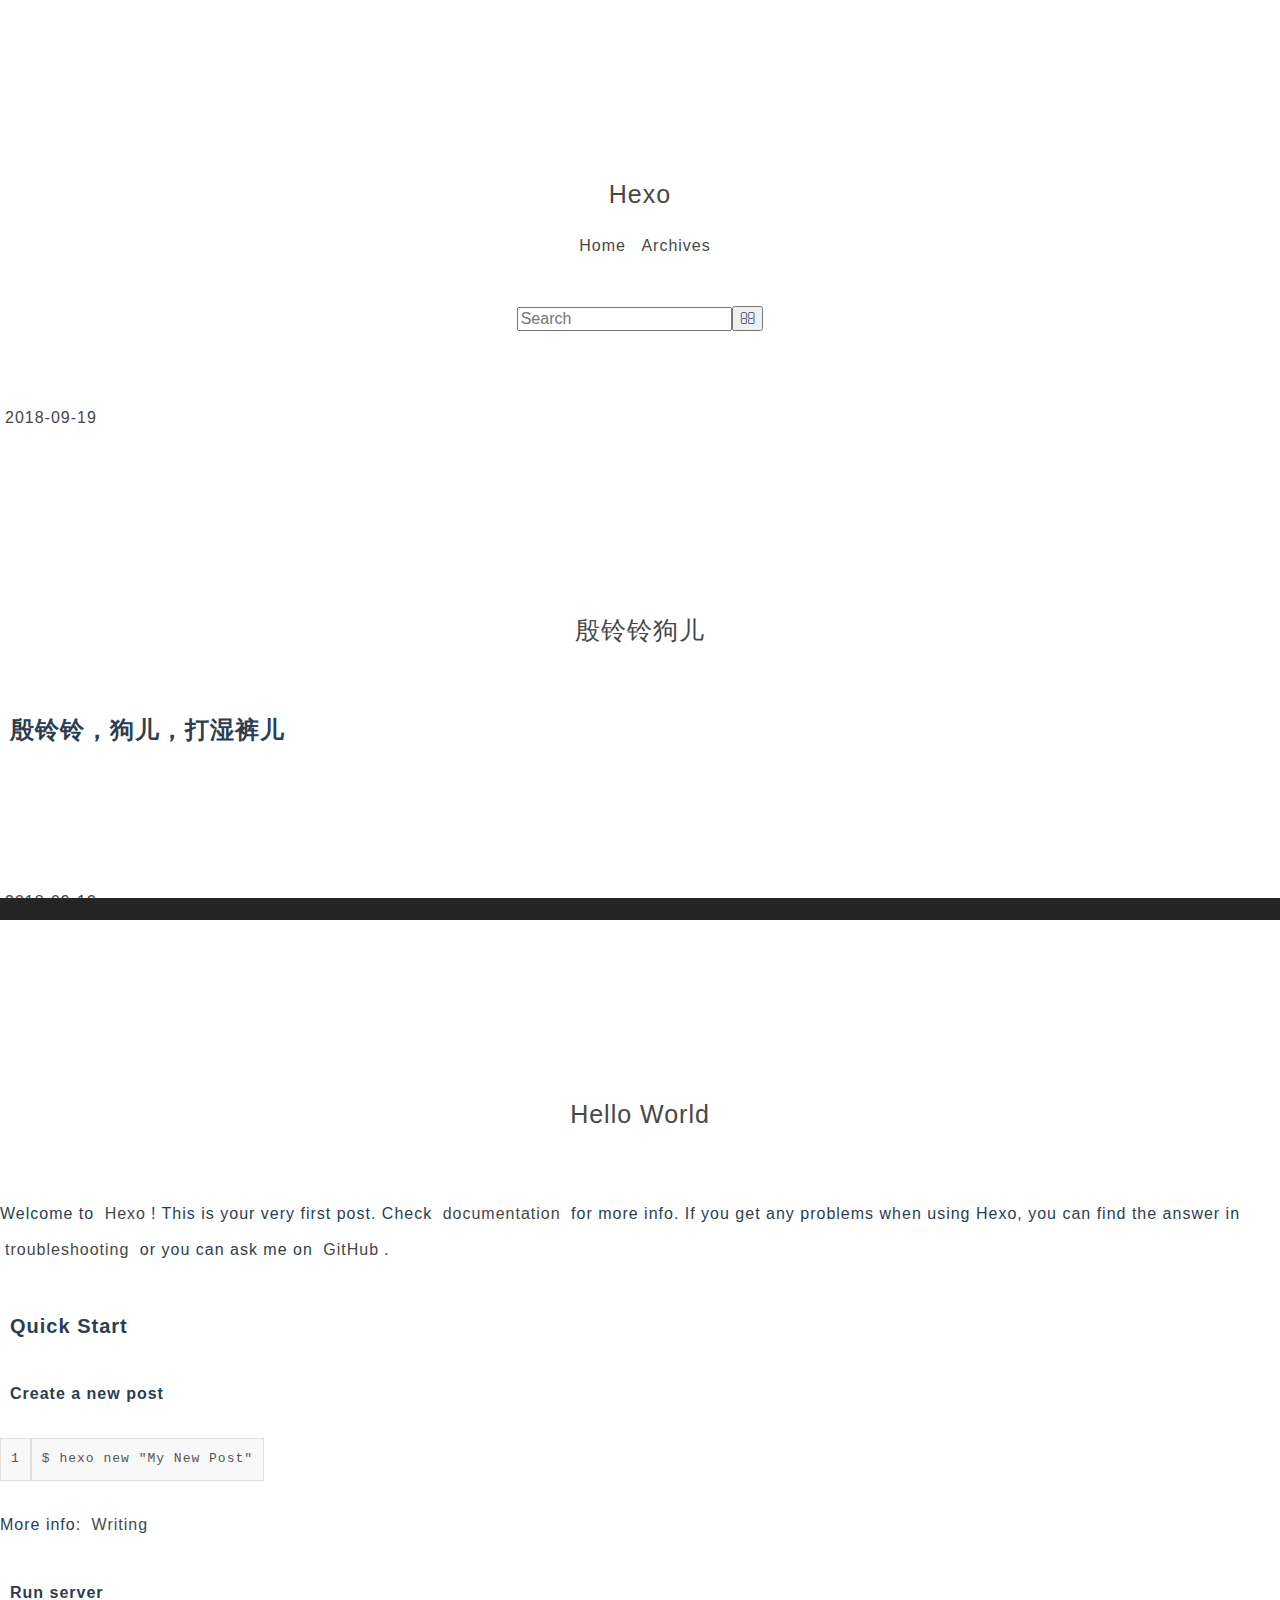
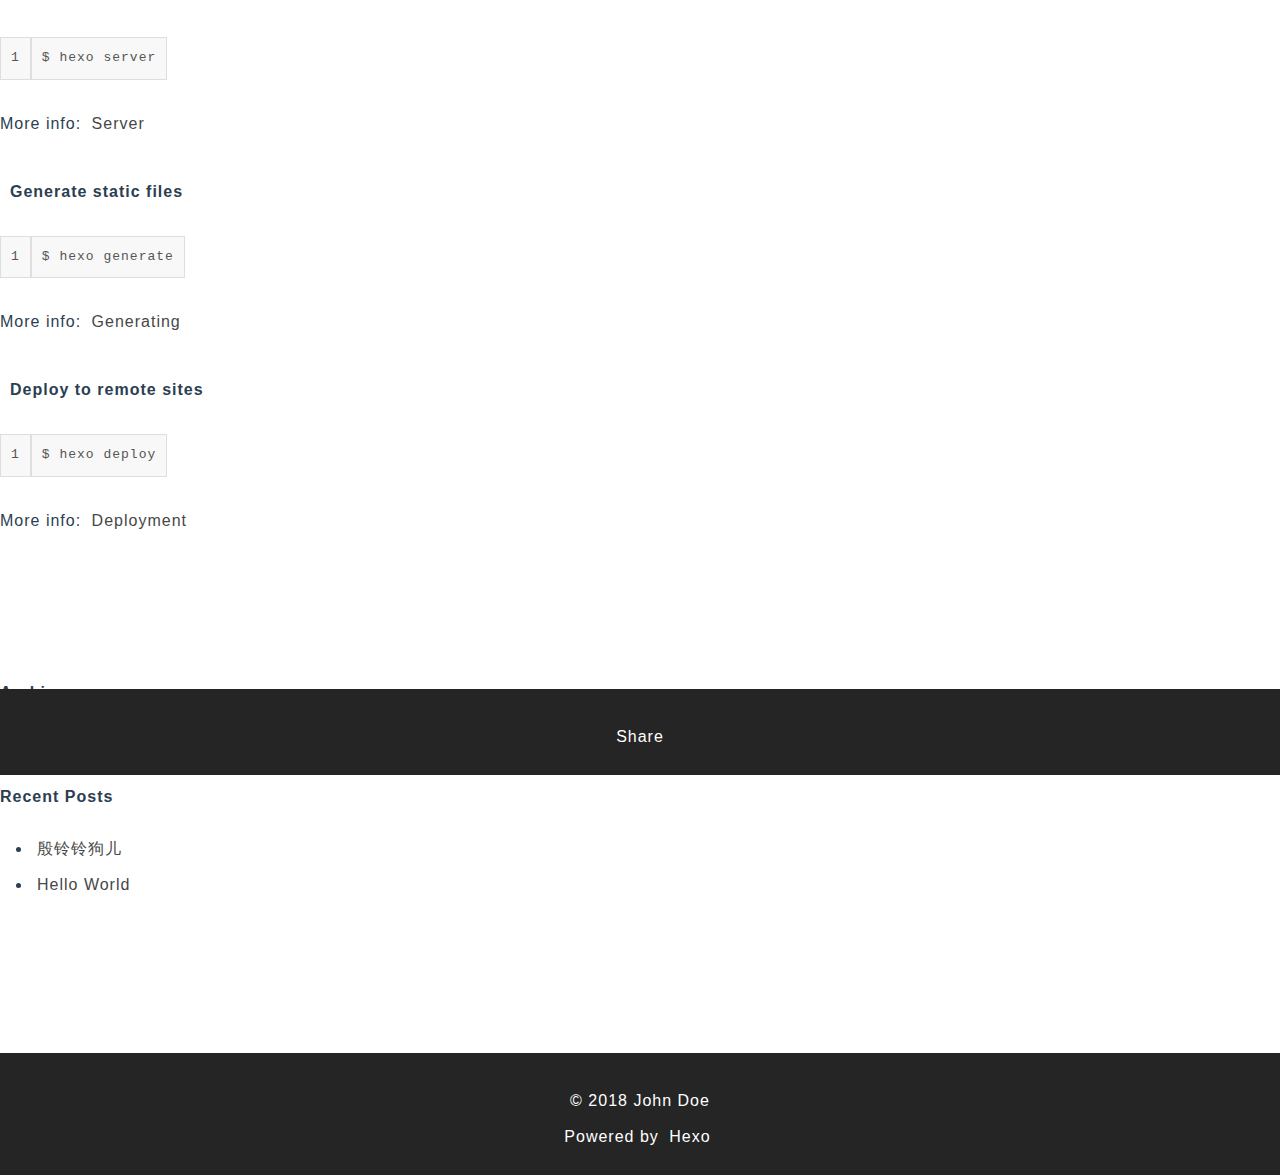
<file: index.html>
<!DOCTYPE html>
<html>
<head>
  <meta charset="utf-8">
  

  
  <title>Hexo</title>
  <meta name="viewport" content="width=device-width, initial-scale=1, maximum-scale=1">
  <meta property="og:type" content="website">
<meta property="og:title" content="Hexo">
<meta property="og:url" content="http://yoursite.com/index.html">
<meta property="og:site_name" content="Hexo">
<meta property="og:locale" content="default">
<meta name="twitter:card" content="summary">
<meta name="twitter:title" content="Hexo">
  
    <link rel="alternate" href="/atom.xml" title="Hexo" type="application/atom+xml">
  
  
    <link rel="icon" href="/favicon.png">
  
  
    <link href="//fonts.googleapis.com/css?family=Source+Code+Pro" rel="stylesheet" type="text/css">
  
  <link rel="stylesheet" href="/css/style.css">
</head>

<body>
  <div id="container">
    <div id="wrap">
      <header id="header">
  <div id="banner"></div>
  <div id="header-outer" class="outer">
    <div id="header-title" class="inner">
      <h1 id="logo-wrap">
        <a href="/" id="logo">Hexo</a>
      </h1>
      
    </div>
    <div id="header-inner" class="inner">
      <nav id="main-nav">
        <a id="main-nav-toggle" class="nav-icon"></a>
        
          <a class="main-nav-link" href="/">Home</a>
        
          <a class="main-nav-link" href="/archives">Archives</a>
        
      </nav>
      <nav id="sub-nav">
        
          <a id="nav-rss-link" class="nav-icon" href="/atom.xml" title="RSS Feed"></a>
        
        <a id="nav-search-btn" class="nav-icon" title="Search"></a>
      </nav>
      <div id="search-form-wrap">
        <form action="//google.com/search" method="get" accept-charset="UTF-8" class="search-form"><input type="search" name="q" class="search-form-input" placeholder="Search"><button type="submit" class="search-form-submit">&#xF002;</button><input type="hidden" name="sitesearch" value="http://yoursite.com"></form>
      </div>
    </div>
  </div>
</header>
      <div class="outer">
        <section id="main">
  
    <article id="post-殷铃铃狗儿" class="article article-type-post" itemscope itemprop="blogPost">
  <div class="article-meta">
    <a href="/2018/09/19/殷铃铃狗儿/" class="article-date">
  <time datetime="2018-09-19T13:06:29.000Z" itemprop="datePublished">2018-09-19</time>
</a>
    
  </div>
  <div class="article-inner">
    
    
      <header class="article-header">
        
  
    <h1 itemprop="name">
      <a class="article-title" href="/2018/09/19/殷铃铃狗儿/">殷铃铃狗儿</a>
    </h1>
  

      </header>
    
    <div class="article-entry" itemprop="articleBody">
      
        <h1 id="殷铃铃，狗儿，打湿裤儿"><a href="#殷铃铃，狗儿，打湿裤儿" class="headerlink" title="殷铃铃，狗儿，打湿裤儿"></a>殷铃铃，狗儿，打湿裤儿</h1>
      
    </div>
    <footer class="article-footer">
      <a data-url="http://yoursite.com/2018/09/19/殷铃铃狗儿/" data-id="cjm968ynk0000qwvlbdtyz5vy" class="article-share-link">Share</a>
      
      
    </footer>
  </div>
  
</article>


  
    <article id="post-hello-world" class="article article-type-post" itemscope itemprop="blogPost">
  <div class="article-meta">
    <a href="/2018/09/19/hello-world/" class="article-date">
  <time datetime="2018-09-19T12:38:16.653Z" itemprop="datePublished">2018-09-19</time>
</a>
    
  </div>
  <div class="article-inner">
    
    
      <header class="article-header">
        
  
    <h1 itemprop="name">
      <a class="article-title" href="/2018/09/19/hello-world/">Hello World</a>
    </h1>
  

      </header>
    
    <div class="article-entry" itemprop="articleBody">
      
        <p>Welcome to <a href="https://hexo.io/" target="_blank" rel="noopener">Hexo</a>! This is your very first post. Check <a href="https://hexo.io/docs/" target="_blank" rel="noopener">documentation</a> for more info. If you get any problems when using Hexo, you can find the answer in <a href="https://hexo.io/docs/troubleshooting.html" target="_blank" rel="noopener">troubleshooting</a> or you can ask me on <a href="https://github.com/hexojs/hexo/issues" target="_blank" rel="noopener">GitHub</a>.</p>
<h2 id="Quick-Start"><a href="#Quick-Start" class="headerlink" title="Quick Start"></a>Quick Start</h2><h3 id="Create-a-new-post"><a href="#Create-a-new-post" class="headerlink" title="Create a new post"></a>Create a new post</h3><figure class="highlight bash"><table><tr><td class="gutter"><pre><span class="line">1</span><br></pre></td><td class="code"><pre><span class="line">$ hexo new <span class="string">"My New Post"</span></span><br></pre></td></tr></table></figure>
<p>More info: <a href="https://hexo.io/docs/writing.html" target="_blank" rel="noopener">Writing</a></p>
<h3 id="Run-server"><a href="#Run-server" class="headerlink" title="Run server"></a>Run server</h3><figure class="highlight bash"><table><tr><td class="gutter"><pre><span class="line">1</span><br></pre></td><td class="code"><pre><span class="line">$ hexo server</span><br></pre></td></tr></table></figure>
<p>More info: <a href="https://hexo.io/docs/server.html" target="_blank" rel="noopener">Server</a></p>
<h3 id="Generate-static-files"><a href="#Generate-static-files" class="headerlink" title="Generate static files"></a>Generate static files</h3><figure class="highlight bash"><table><tr><td class="gutter"><pre><span class="line">1</span><br></pre></td><td class="code"><pre><span class="line">$ hexo generate</span><br></pre></td></tr></table></figure>
<p>More info: <a href="https://hexo.io/docs/generating.html" target="_blank" rel="noopener">Generating</a></p>
<h3 id="Deploy-to-remote-sites"><a href="#Deploy-to-remote-sites" class="headerlink" title="Deploy to remote sites"></a>Deploy to remote sites</h3><figure class="highlight bash"><table><tr><td class="gutter"><pre><span class="line">1</span><br></pre></td><td class="code"><pre><span class="line">$ hexo deploy</span><br></pre></td></tr></table></figure>
<p>More info: <a href="https://hexo.io/docs/deployment.html" target="_blank" rel="noopener">Deployment</a></p>

      
    </div>
    <footer class="article-footer">
      <a data-url="http://yoursite.com/2018/09/19/hello-world/" data-id="cjm968yny0001qwvlvc7nx2tl" class="article-share-link">Share</a>
      
      
    </footer>
  </div>
  
</article>


  


</section>
        
          <aside id="sidebar">
  
    

  
    

  
    
  
    
  <div class="widget-wrap">
    <h3 class="widget-title">Archives</h3>
    <div class="widget">
      <ul class="archive-list"><li class="archive-list-item"><a class="archive-list-link" href="/archives/2018/09/">September 2018</a></li></ul>
    </div>
  </div>


  
    
  <div class="widget-wrap">
    <h3 class="widget-title">Recent Posts</h3>
    <div class="widget">
      <ul>
        
          <li>
            <a href="/2018/09/19/殷铃铃狗儿/">殷铃铃狗儿</a>
          </li>
        
          <li>
            <a href="/2018/09/19/hello-world/">Hello World</a>
          </li>
        
      </ul>
    </div>
  </div>

  
</aside>
        
      </div>
      <footer id="footer">
  
  <div class="outer">
    <div id="footer-info" class="inner">
      &copy; 2018 John Doe<br>
      Powered by <a href="http://hexo.io/" target="_blank">Hexo</a>
    </div>
  </div>
</footer>
    </div>
    <nav id="mobile-nav">
  
    <a href="/" class="mobile-nav-link">Home</a>
  
    <a href="/archives" class="mobile-nav-link">Archives</a>
  
</nav>
    

<script src="//ajax.googleapis.com/ajax/libs/jquery/2.0.3/jquery.min.js"></script>


  <link rel="stylesheet" href="/fancybox/jquery.fancybox.css">
  <script src="/fancybox/jquery.fancybox.pack.js"></script>


<script src="/js/script.js"></script>



  </div>
</body>
</html>
</file>
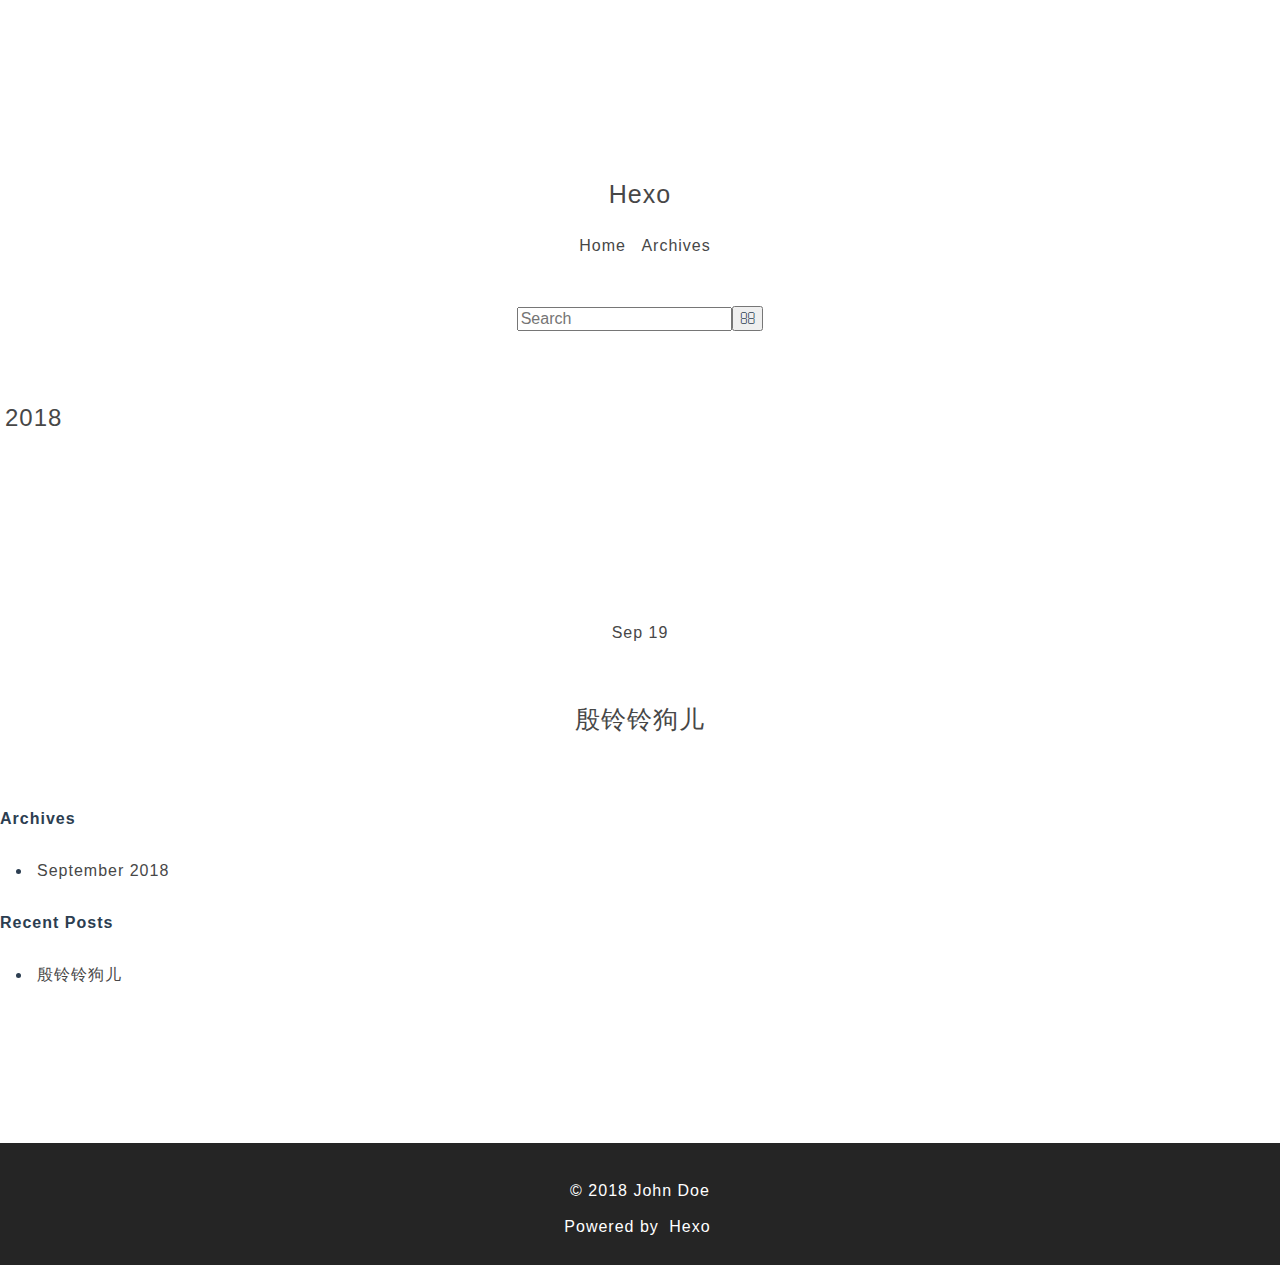
<file: archives/index.html>
<!DOCTYPE html>
<html>
<head>
  <meta charset="utf-8">
  

  
  <title>Archives | Hexo</title>
  <meta name="viewport" content="width=device-width, initial-scale=1, maximum-scale=1">
  <meta property="og:type" content="website">
<meta property="og:title" content="Hexo">
<meta property="og:url" content="http://yoursite.com/archives/index.html">
<meta property="og:site_name" content="Hexo">
<meta property="og:locale" content="default">
<meta name="twitter:card" content="summary">
<meta name="twitter:title" content="Hexo">
  
    <link rel="alternate" href="/atom.xml" title="Hexo" type="application/atom+xml">
  
  
    <link rel="icon" href="/favicon.png">
  
  
    <link href="//fonts.googleapis.com/css?family=Source+Code+Pro" rel="stylesheet" type="text/css">
  
  <link rel="stylesheet" href="/css/style.css">
</head>

<body>
  <div id="container">
    <div id="wrap">
      <header id="header">
  <div id="banner"></div>
  <div id="header-outer" class="outer">
    <div id="header-title" class="inner">
      <h1 id="logo-wrap">
        <a href="/" id="logo">Hexo</a>
      </h1>
      
    </div>
    <div id="header-inner" class="inner">
      <nav id="main-nav">
        <a id="main-nav-toggle" class="nav-icon"></a>
        
          <a class="main-nav-link" href="/">Home</a>
        
          <a class="main-nav-link" href="/archives">Archives</a>
        
      </nav>
      <nav id="sub-nav">
        
          <a id="nav-rss-link" class="nav-icon" href="/atom.xml" title="RSS Feed"></a>
        
        <a id="nav-search-btn" class="nav-icon" title="Search"></a>
      </nav>
      <div id="search-form-wrap">
        <form action="//google.com/search" method="get" accept-charset="UTF-8" class="search-form"><input type="search" name="q" class="search-form-input" placeholder="Search"><button type="submit" class="search-form-submit">&#xF002;</button><input type="hidden" name="sitesearch" value="http://yoursite.com"></form>
      </div>
    </div>
  </div>
</header>
      <div class="outer">
        <section id="main">
  
  
    
    
      
      
      <section class="archives-wrap">
        <div class="archive-year-wrap">
          <a href="/archives/2018" class="archive-year">2018</a>
        </div>
        <div class="archives">
    
    <article class="archive-article archive-type-post">
  <div class="archive-article-inner">
    <header class="archive-article-header">
      <a href="/2018/09/19/殷铃铃狗儿/" class="archive-article-date">
  <time datetime="2018-09-19T13:06:29.000Z" itemprop="datePublished">Sep 19</time>
</a>
      
  
    <h1 itemprop="name">
      <a class="archive-article-title" href="/2018/09/19/殷铃铃狗儿/">殷铃铃狗儿</a>
    </h1>
  

    </header>
  </div>
</article>
  
  
    </div></section>
  


</section>
        
          <aside id="sidebar">
  
    

  
    

  
    
  
    
  <div class="widget-wrap">
    <h3 class="widget-title">Archives</h3>
    <div class="widget">
      <ul class="archive-list"><li class="archive-list-item"><a class="archive-list-link" href="/archives/2018/09/">September 2018</a></li></ul>
    </div>
  </div>


  
    
  <div class="widget-wrap">
    <h3 class="widget-title">Recent Posts</h3>
    <div class="widget">
      <ul>
        
          <li>
            <a href="/2018/09/19/殷铃铃狗儿/">殷铃铃狗儿</a>
          </li>
        
      </ul>
    </div>
  </div>

  
</aside>
        
      </div>
      <footer id="footer">
  
  <div class="outer">
    <div id="footer-info" class="inner">
      &copy; 2018 John Doe<br>
      Powered by <a href="http://hexo.io/" target="_blank">Hexo</a>
    </div>
  </div>
</footer>
    </div>
    <nav id="mobile-nav">
  
    <a href="/" class="mobile-nav-link">Home</a>
  
    <a href="/archives" class="mobile-nav-link">Archives</a>
  
</nav>
    

<script src="//ajax.googleapis.com/ajax/libs/jquery/2.0.3/jquery.min.js"></script>


  <link rel="stylesheet" href="/fancybox/jquery.fancybox.css">
  <script src="/fancybox/jquery.fancybox.pack.js"></script>


<script src="/js/script.js"></script>



  </div>
</body>
</html>
</file>
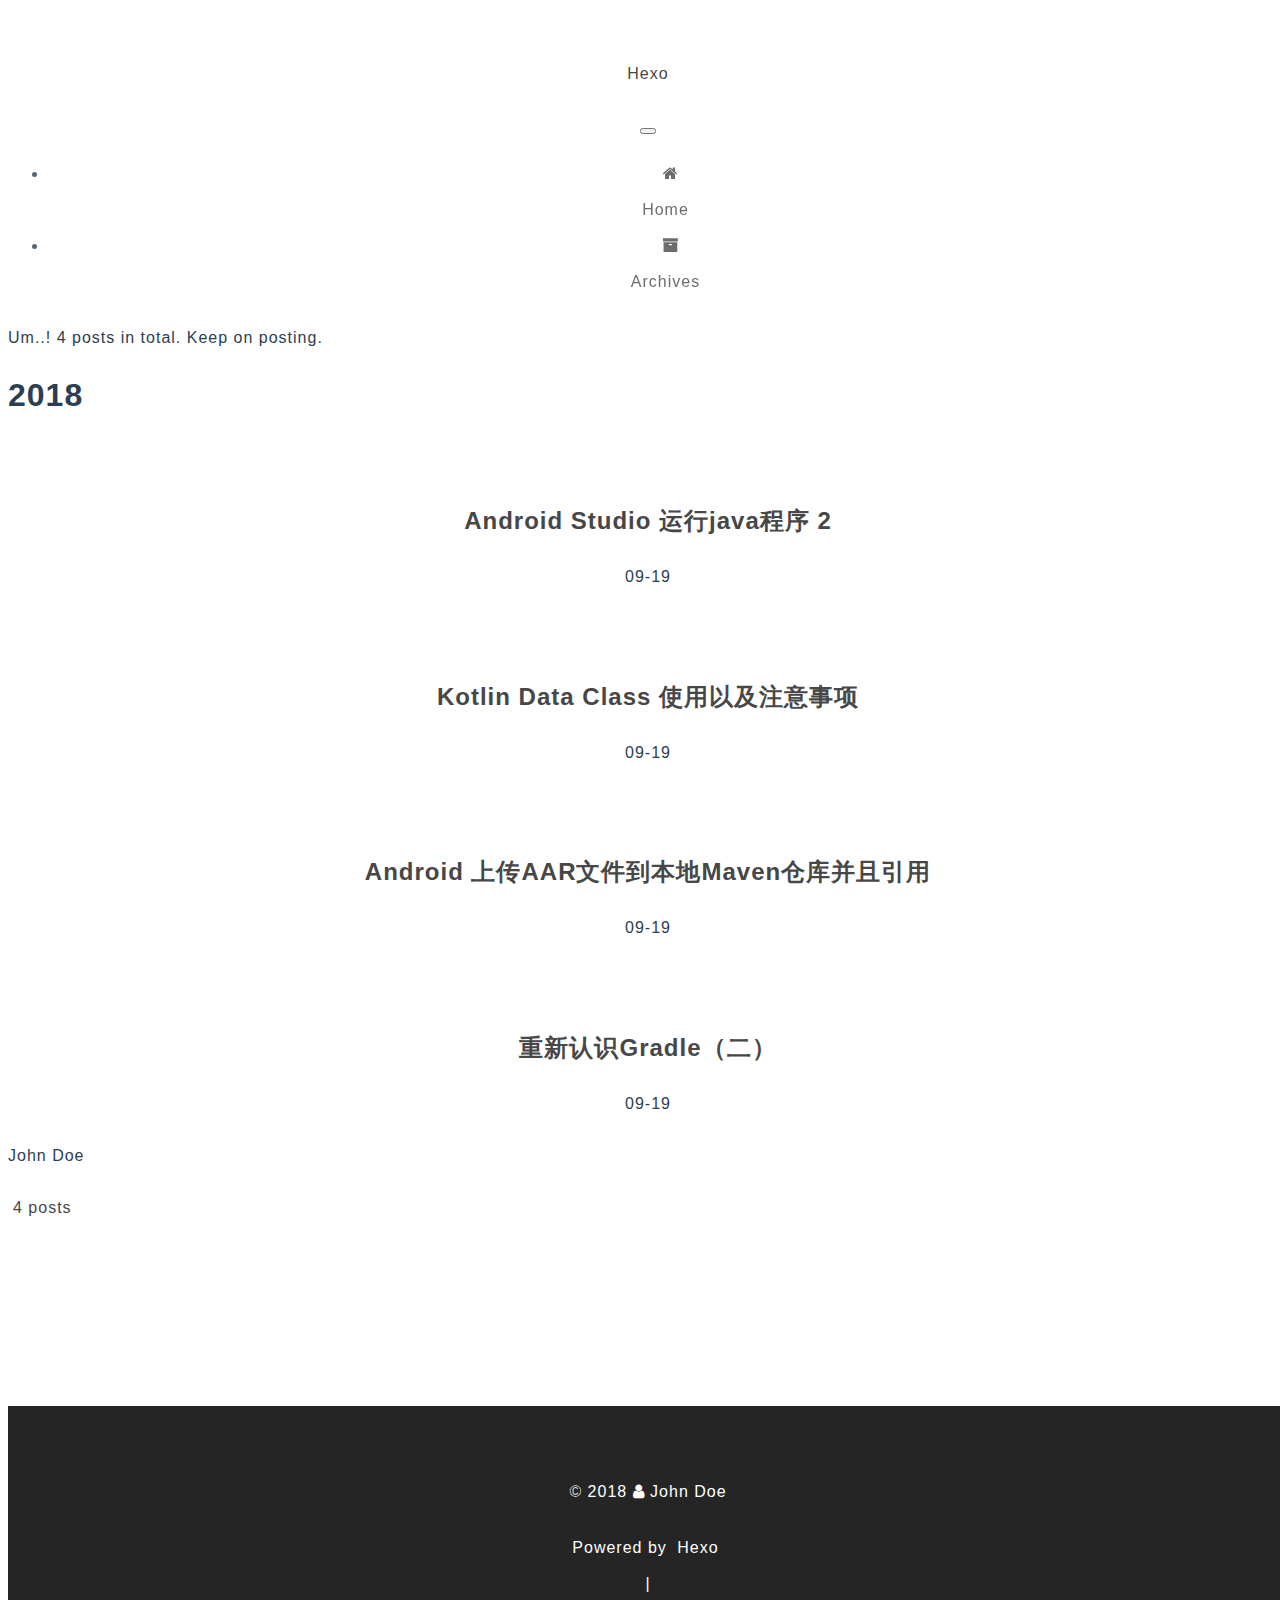
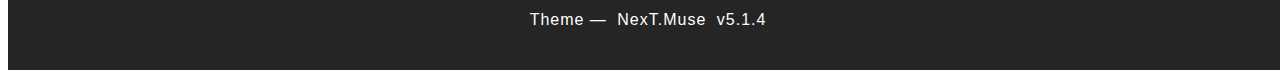
<file: archives/2018/index.html>
<!DOCTYPE html>



  


<html class="theme-next muse use-motion" lang="">
<head>
  <meta charset="UTF-8"/>
<meta http-equiv="X-UA-Compatible" content="IE=edge" />
<meta name="viewport" content="width=device-width, initial-scale=1, maximum-scale=1"/>
<meta name="theme-color" content="#222">









<meta http-equiv="Cache-Control" content="no-transform" />
<meta http-equiv="Cache-Control" content="no-siteapp" />
















  
  
  <link href="/lib/fancybox/source/jquery.fancybox.css?v=2.1.5" rel="stylesheet" type="text/css" />







<link href="/lib/font-awesome/css/font-awesome.min.css?v=4.6.2" rel="stylesheet" type="text/css" />

<link href="/css/main.css?v=5.1.4" rel="stylesheet" type="text/css" />


  <link rel="apple-touch-icon" sizes="180x180" href="/images/apple-touch-icon-next.png?v=5.1.4">


  <link rel="icon" type="image/png" sizes="32x32" href="/images/favicon-32x32-next.png?v=5.1.4">


  <link rel="icon" type="image/png" sizes="16x16" href="/images/favicon-16x16-next.png?v=5.1.4">


  <link rel="mask-icon" href="/images/logo.svg?v=5.1.4" color="#222">





  <meta name="keywords" content="Hexo, NexT" />










<meta property="og:type" content="website">
<meta property="og:title" content="Hexo">
<meta property="og:url" content="http://yoursite.com/archives/2018/index.html">
<meta property="og:site_name" content="Hexo">
<meta property="og:locale" content="default">
<meta name="twitter:card" content="summary">
<meta name="twitter:title" content="Hexo">



<script type="text/javascript" id="hexo.configurations">
  var NexT = window.NexT || {};
  var CONFIG = {
    root: '/',
    scheme: 'Muse',
    version: '5.1.4',
    sidebar: {"position":"left","display":"post","offset":12,"b2t":false,"scrollpercent":false,"onmobile":false},
    fancybox: true,
    tabs: true,
    motion: {"enable":true,"async":false,"transition":{"post_block":"fadeIn","post_header":"slideDownIn","post_body":"slideDownIn","coll_header":"slideLeftIn","sidebar":"slideUpIn"}},
    duoshuo: {
      userId: '0',
      author: 'Author'
    },
    algolia: {
      applicationID: '',
      apiKey: '',
      indexName: '',
      hits: {"per_page":10},
      labels: {"input_placeholder":"Search for Posts","hits_empty":"We didn't find any results for the search: ${query}","hits_stats":"${hits} results found in ${time} ms"}
    }
  };
</script>



  <link rel="canonical" href="http://yoursite.com/archives/2018/"/>





  <title>Archive | Hexo</title>
  








</head>

<body itemscope itemtype="http://schema.org/WebPage" lang="default">

  
  
    
  

  <div class="container sidebar-position-left page-archive">
    <div class="headband"></div>

    <header id="header" class="header" itemscope itemtype="http://schema.org/WPHeader">
      <div class="header-inner"><div class="site-brand-wrapper">
  <div class="site-meta ">
    

    <div class="custom-logo-site-title">
      <a href="/"  class="brand" rel="start">
        <span class="logo-line-before"><i></i></span>
        <span class="site-title">Hexo</span>
        <span class="logo-line-after"><i></i></span>
      </a>
    </div>
      
        <p class="site-subtitle"></p>
      
  </div>

  <div class="site-nav-toggle">
    <button>
      <span class="btn-bar"></span>
      <span class="btn-bar"></span>
      <span class="btn-bar"></span>
    </button>
  </div>
</div>

<nav class="site-nav">
  

  
    <ul id="menu" class="menu">
      
        
        <li class="menu-item menu-item-home">
          <a href="/" rel="section">
            
              <i class="menu-item-icon fa fa-fw fa-home"></i> <br />
            
            Home
          </a>
        </li>
      
        
        <li class="menu-item menu-item-archives">
          <a href="/archives/" rel="section">
            
              <i class="menu-item-icon fa fa-fw fa-archive"></i> <br />
            
            Archives
          </a>
        </li>
      

      
    </ul>
  

  
</nav>



 </div>
    </header>

    <main id="main" class="main">
      <div class="main-inner">
        <div class="content-wrap">
          <div id="content" class="content">
            

  
  
  
  <div class="post-block archive">
    <div id="posts" class="posts-collapse">
      <span class="archive-move-on"></span>

      <span class="archive-page-counter">
        
        
        
          
        
        Um..! 4 posts in total. Keep on posting.
      </span>

      

        
        
        

        
          
          <div class="collection-title">
            <h1 class="archive-year" id="archive-year-2018">2018</h1>
          </div>
        
        

        

  <article class="post post-type-normal" itemscope itemtype="http://schema.org/Article">
    <header class="post-header">

      <h2 class="post-title">
        
            <a class="post-title-link" href="/2018/09/19/Android Studio 运行java程序 2/" itemprop="url">
              
                <span itemprop="name">Android Studio 运行java程序 2</span>
              
            </a>
        
      </h2>

      <div class="post-meta">
        <time class="post-time" itemprop="dateCreated"
              datetime="2018-09-19T21:06:29+08:00"
              content="2018-09-19" >
          09-19
        </time>
      </div>

    </header>
  </article>



      

        
        
        

        
        

        

  <article class="post post-type-normal" itemscope itemtype="http://schema.org/Article">
    <header class="post-header">

      <h2 class="post-title">
        
            <a class="post-title-link" href="/2018/09/19/Kotlin Data Class 使用以及注意事项/" itemprop="url">
              
                <span itemprop="name">Kotlin Data Class 使用以及注意事项</span>
              
            </a>
        
      </h2>

      <div class="post-meta">
        <time class="post-time" itemprop="dateCreated"
              datetime="2018-09-19T21:06:29+08:00"
              content="2018-09-19" >
          09-19
        </time>
      </div>

    </header>
  </article>



      

        
        
        

        
        

        

  <article class="post post-type-normal" itemscope itemtype="http://schema.org/Article">
    <header class="post-header">

      <h2 class="post-title">
        
            <a class="post-title-link" href="/2018/09/19/本地maven搭建/" itemprop="url">
              
                <span itemprop="name">Android 上传AAR文件到本地Maven仓库并且引用</span>
              
            </a>
        
      </h2>

      <div class="post-meta">
        <time class="post-time" itemprop="dateCreated"
              datetime="2018-09-19T21:06:29+08:00"
              content="2018-09-19" >
          09-19
        </time>
      </div>

    </header>
  </article>



      

        
        
        

        
        

        

  <article class="post post-type-normal" itemscope itemtype="http://schema.org/Article">
    <header class="post-header">

      <h2 class="post-title">
        
            <a class="post-title-link" href="/2018/09/19/重新认识Gradle（二）-创建一个新的Gradle构建/" itemprop="url">
              
                <span itemprop="name">重新认识Gradle（二）</span>
              
            </a>
        
      </h2>

      <div class="post-meta">
        <time class="post-time" itemprop="dateCreated"
              datetime="2018-09-19T21:06:29+08:00"
              content="2018-09-19" >
          09-19
        </time>
      </div>

    </header>
  </article>



      

    </div>
  </div>
  
  
  

  



          </div>
          


          

        </div>
        
          
  
  <div class="sidebar-toggle">
    <div class="sidebar-toggle-line-wrap">
      <span class="sidebar-toggle-line sidebar-toggle-line-first"></span>
      <span class="sidebar-toggle-line sidebar-toggle-line-middle"></span>
      <span class="sidebar-toggle-line sidebar-toggle-line-last"></span>
    </div>
  </div>

  <aside id="sidebar" class="sidebar">
    
    <div class="sidebar-inner">

      

      

      <section class="site-overview-wrap sidebar-panel sidebar-panel-active">
        <div class="site-overview">
          <div class="site-author motion-element" itemprop="author" itemscope itemtype="http://schema.org/Person">
            
              <p class="site-author-name" itemprop="name">John Doe</p>
              <p class="site-description motion-element" itemprop="description"></p>
          </div>

          <nav class="site-state motion-element">

            
              <div class="site-state-item site-state-posts">
              
                <a href="/archives/">
              
                  <span class="site-state-item-count">4</span>
                  <span class="site-state-item-name">posts</span>
                </a>
              </div>
            

            

            

          </nav>

          

          

          
          

          
          

          

        </div>
      </section>

      

      

    </div>
  </aside>


        
      </div>
    </main>

    <footer id="footer" class="footer">
      <div class="footer-inner">
        <div class="copyright">&copy; <span itemprop="copyrightYear">2018</span>
  <span class="with-love">
    <i class="fa fa-user"></i>
  </span>
  <span class="author" itemprop="copyrightHolder">John Doe</span>

  
</div>


  <div class="powered-by">Powered by <a class="theme-link" target="_blank" href="https://hexo.io">Hexo</a></div>



  <span class="post-meta-divider">|</span>



  <div class="theme-info">Theme &mdash; <a class="theme-link" target="_blank" href="https://github.com/iissnan/hexo-theme-next">NexT.Muse</a> v5.1.4</div>




        







        
      </div>
    </footer>

    
      <div class="back-to-top">
        <i class="fa fa-arrow-up"></i>
        
      </div>
    

    

  </div>

  

<script type="text/javascript">
  if (Object.prototype.toString.call(window.Promise) !== '[object Function]') {
    window.Promise = null;
  }
</script>









  












  
  
    <script type="text/javascript" src="/lib/jquery/index.js?v=2.1.3"></script>
  

  
  
    <script type="text/javascript" src="/lib/fastclick/lib/fastclick.min.js?v=1.0.6"></script>
  

  
  
    <script type="text/javascript" src="/lib/jquery_lazyload/jquery.lazyload.js?v=1.9.7"></script>
  

  
  
    <script type="text/javascript" src="/lib/velocity/velocity.min.js?v=1.2.1"></script>
  

  
  
    <script type="text/javascript" src="/lib/velocity/velocity.ui.min.js?v=1.2.1"></script>
  

  
  
    <script type="text/javascript" src="/lib/fancybox/source/jquery.fancybox.pack.js?v=2.1.5"></script>
  


  


  <script type="text/javascript" src="/js/src/utils.js?v=5.1.4"></script>

  <script type="text/javascript" src="/js/src/motion.js?v=5.1.4"></script>



  
  

  

  


  <script type="text/javascript" src="/js/src/bootstrap.js?v=5.1.4"></script>



  


  




	





  





  












  





  

  

  

  
  

  

  

  

</body>
</html>
</file>
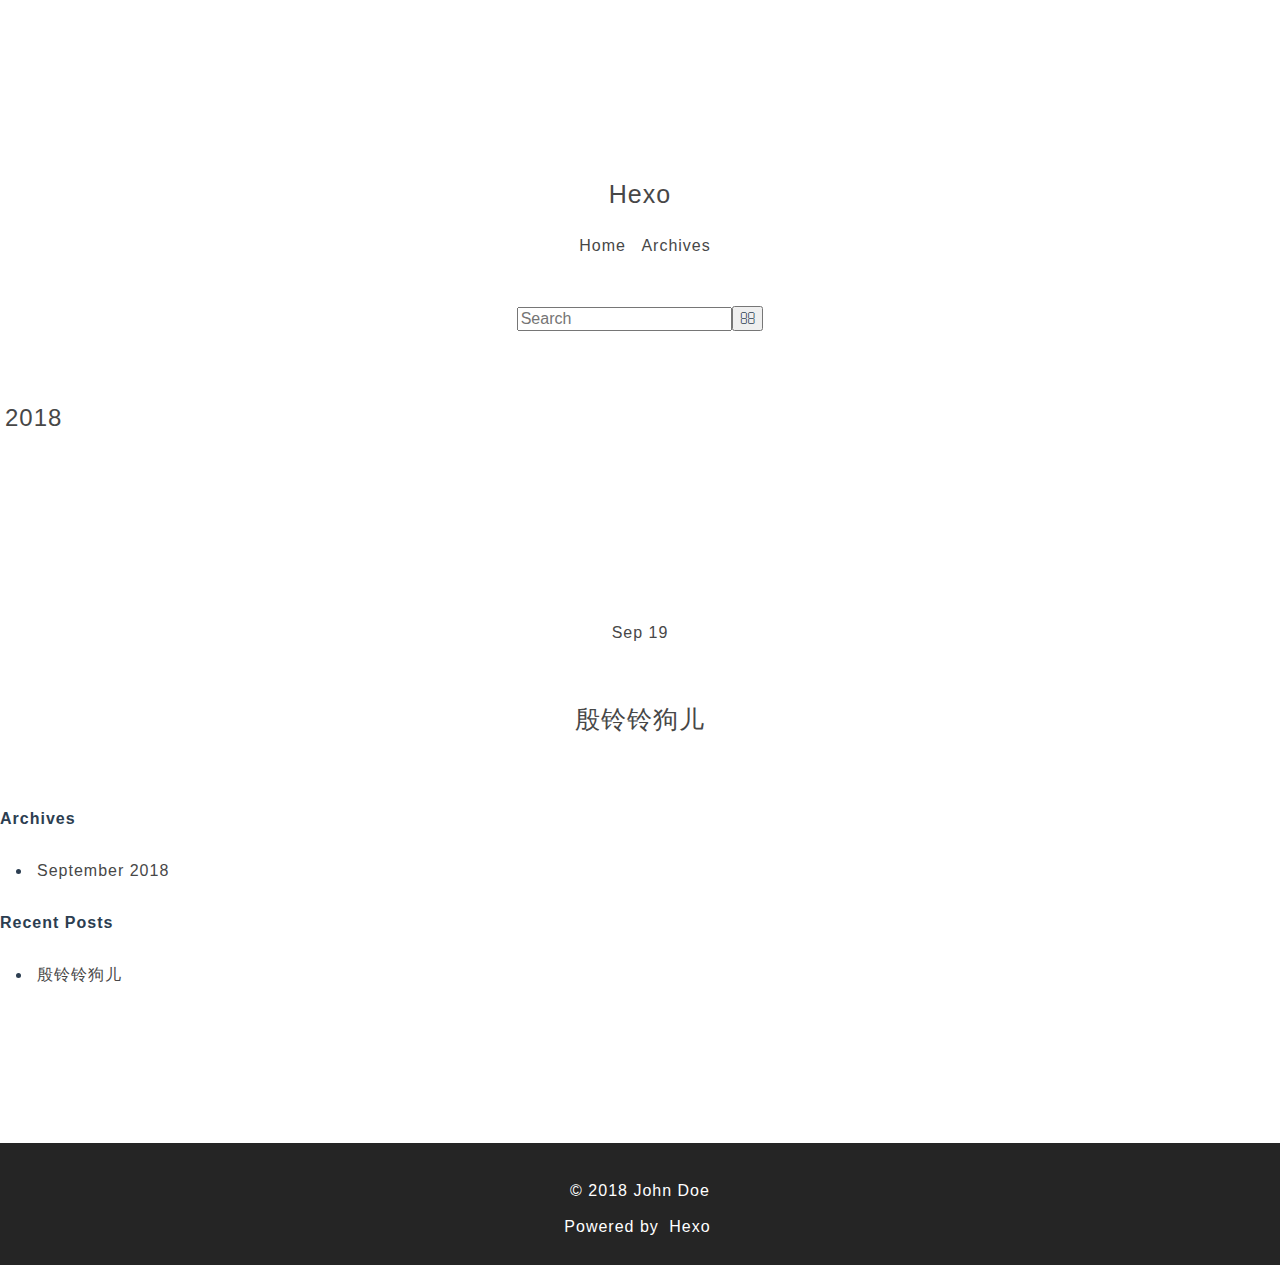
<file: archives/2018/09/index.html>
<!DOCTYPE html>
<html>
<head>
  <meta charset="utf-8">
  

  
  <title>Archives: 2018/9 | Hexo</title>
  <meta name="viewport" content="width=device-width, initial-scale=1, maximum-scale=1">
  <meta property="og:type" content="website">
<meta property="og:title" content="Hexo">
<meta property="og:url" content="http://yoursite.com/archives/2018/09/index.html">
<meta property="og:site_name" content="Hexo">
<meta property="og:locale" content="default">
<meta name="twitter:card" content="summary">
<meta name="twitter:title" content="Hexo">
  
    <link rel="alternate" href="/atom.xml" title="Hexo" type="application/atom+xml">
  
  
    <link rel="icon" href="/favicon.png">
  
  
    <link href="//fonts.googleapis.com/css?family=Source+Code+Pro" rel="stylesheet" type="text/css">
  
  <link rel="stylesheet" href="/css/style.css">
</head>

<body>
  <div id="container">
    <div id="wrap">
      <header id="header">
  <div id="banner"></div>
  <div id="header-outer" class="outer">
    <div id="header-title" class="inner">
      <h1 id="logo-wrap">
        <a href="/" id="logo">Hexo</a>
      </h1>
      
    </div>
    <div id="header-inner" class="inner">
      <nav id="main-nav">
        <a id="main-nav-toggle" class="nav-icon"></a>
        
          <a class="main-nav-link" href="/">Home</a>
        
          <a class="main-nav-link" href="/archives">Archives</a>
        
      </nav>
      <nav id="sub-nav">
        
          <a id="nav-rss-link" class="nav-icon" href="/atom.xml" title="RSS Feed"></a>
        
        <a id="nav-search-btn" class="nav-icon" title="Search"></a>
      </nav>
      <div id="search-form-wrap">
        <form action="//google.com/search" method="get" accept-charset="UTF-8" class="search-form"><input type="search" name="q" class="search-form-input" placeholder="Search"><button type="submit" class="search-form-submit">&#xF002;</button><input type="hidden" name="sitesearch" value="http://yoursite.com"></form>
      </div>
    </div>
  </div>
</header>
      <div class="outer">
        <section id="main">
  
  
    
    
      
      
      <section class="archives-wrap">
        <div class="archive-year-wrap">
          <a href="/archives/2018" class="archive-year">2018</a>
        </div>
        <div class="archives">
    
    <article class="archive-article archive-type-post">
  <div class="archive-article-inner">
    <header class="archive-article-header">
      <a href="/2018/09/19/殷铃铃狗儿/" class="archive-article-date">
  <time datetime="2018-09-19T13:06:29.000Z" itemprop="datePublished">Sep 19</time>
</a>
      
  
    <h1 itemprop="name">
      <a class="archive-article-title" href="/2018/09/19/殷铃铃狗儿/">殷铃铃狗儿</a>
    </h1>
  

    </header>
  </div>
</article>
  
  
    </div></section>
  


</section>
        
          <aside id="sidebar">
  
    

  
    

  
    
  
    
  <div class="widget-wrap">
    <h3 class="widget-title">Archives</h3>
    <div class="widget">
      <ul class="archive-list"><li class="archive-list-item"><a class="archive-list-link" href="/archives/2018/09/">September 2018</a></li></ul>
    </div>
  </div>


  
    
  <div class="widget-wrap">
    <h3 class="widget-title">Recent Posts</h3>
    <div class="widget">
      <ul>
        
          <li>
            <a href="/2018/09/19/殷铃铃狗儿/">殷铃铃狗儿</a>
          </li>
        
      </ul>
    </div>
  </div>

  
</aside>
        
      </div>
      <footer id="footer">
  
  <div class="outer">
    <div id="footer-info" class="inner">
      &copy; 2018 John Doe<br>
      Powered by <a href="http://hexo.io/" target="_blank">Hexo</a>
    </div>
  </div>
</footer>
    </div>
    <nav id="mobile-nav">
  
    <a href="/" class="mobile-nav-link">Home</a>
  
    <a href="/archives" class="mobile-nav-link">Archives</a>
  
</nav>
    

<script src="//ajax.googleapis.com/ajax/libs/jquery/2.0.3/jquery.min.js"></script>


  <link rel="stylesheet" href="/fancybox/jquery.fancybox.css">
  <script src="/fancybox/jquery.fancybox.pack.js"></script>


<script src="/js/script.js"></script>



  </div>
</body>
</html>
</file>
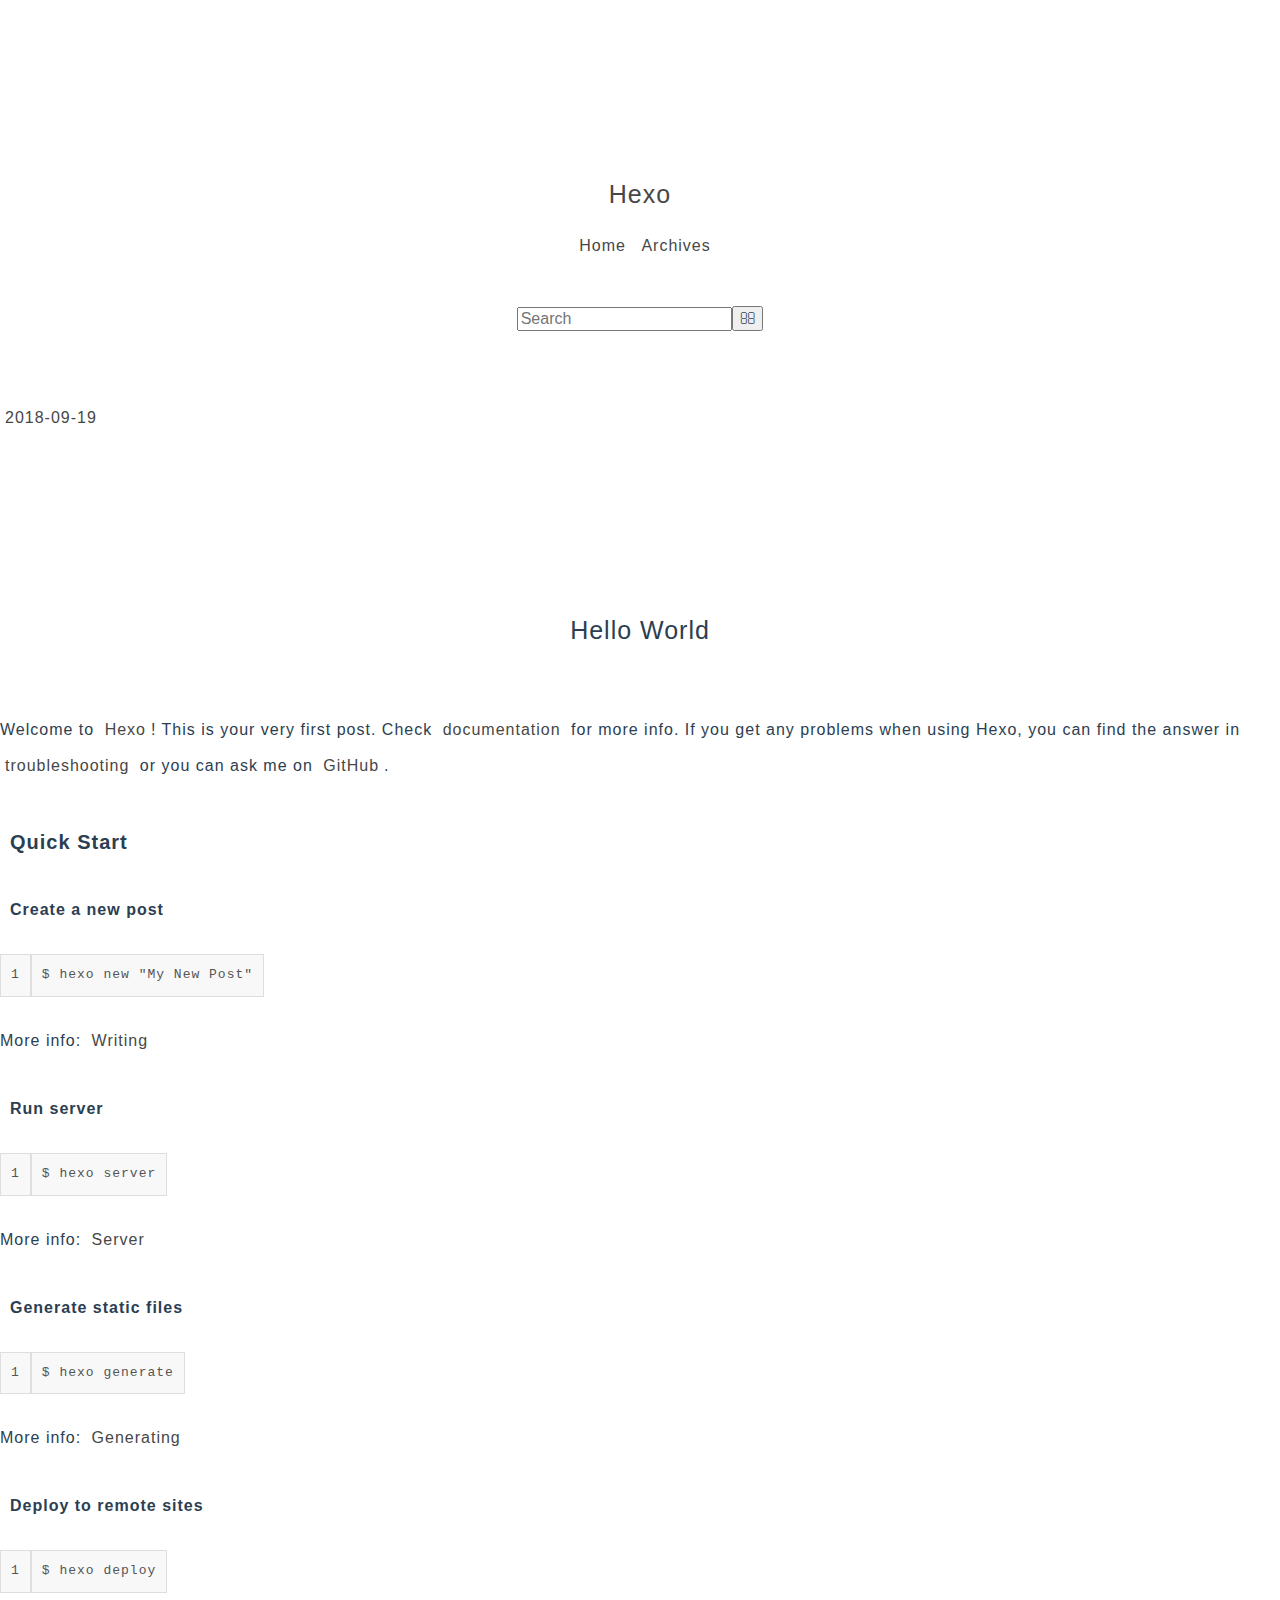
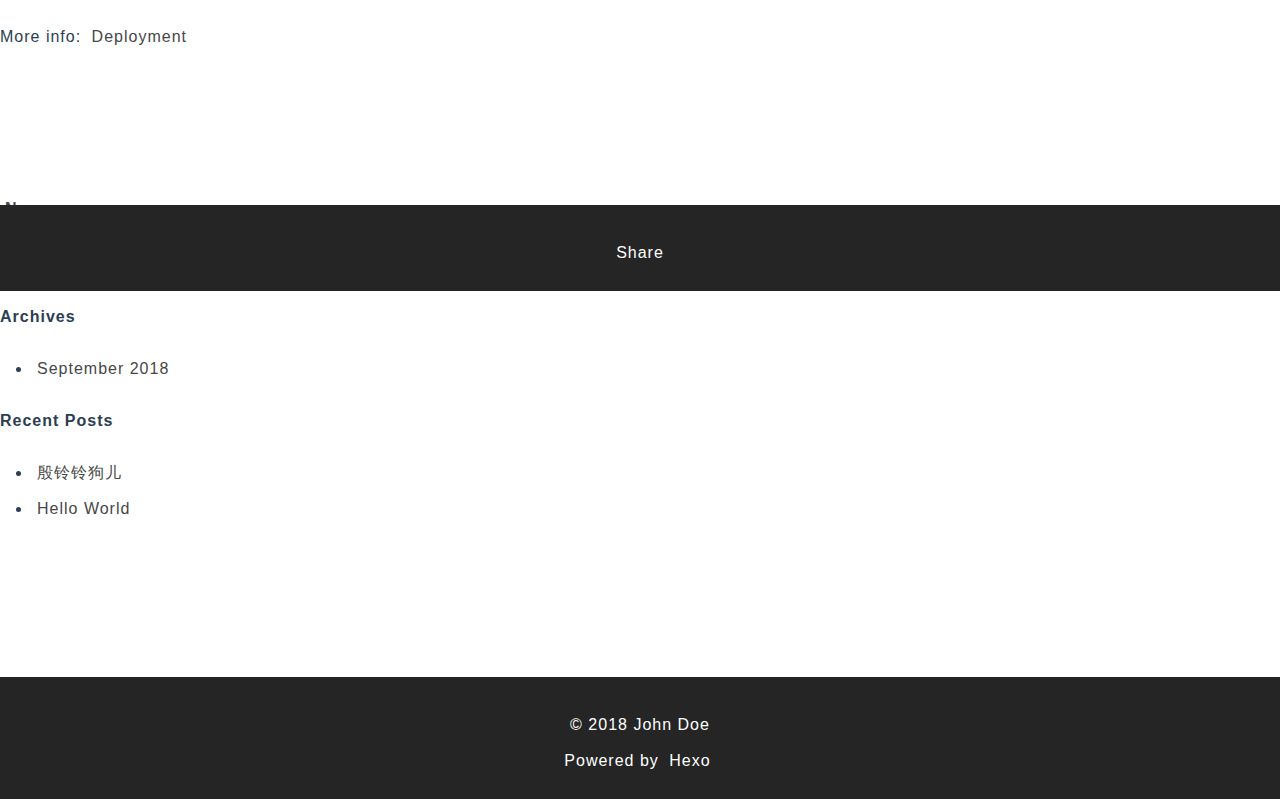
<file: 2018/09/19/hello-world/index.html>
<!DOCTYPE html>
<html>
<head>
  <meta charset="utf-8">
  

  
  <title>Hello World | Hexo</title>
  <meta name="viewport" content="width=device-width, initial-scale=1, maximum-scale=1">
  <meta name="description" content="Welcome to Hexo! This is your very first post. Check documentation for more info. If you get any problems when using Hexo, you can find the answer in troubleshooting or you can ask me on GitHub. Quick">
<meta property="og:type" content="article">
<meta property="og:title" content="Hello World">
<meta property="og:url" content="http://yoursite.com/2018/09/19/hello-world/index.html">
<meta property="og:site_name" content="Hexo">
<meta property="og:description" content="Welcome to Hexo! This is your very first post. Check documentation for more info. If you get any problems when using Hexo, you can find the answer in troubleshooting or you can ask me on GitHub. Quick">
<meta property="og:locale" content="default">
<meta property="og:updated_time" content="2018-09-19T12:38:16.653Z">
<meta name="twitter:card" content="summary">
<meta name="twitter:title" content="Hello World">
<meta name="twitter:description" content="Welcome to Hexo! This is your very first post. Check documentation for more info. If you get any problems when using Hexo, you can find the answer in troubleshooting or you can ask me on GitHub. Quick">
  
    <link rel="alternate" href="/atom.xml" title="Hexo" type="application/atom+xml">
  
  
    <link rel="icon" href="/favicon.png">
  
  
    <link href="//fonts.googleapis.com/css?family=Source+Code+Pro" rel="stylesheet" type="text/css">
  
  <link rel="stylesheet" href="/css/style.css">
</head>

<body>
  <div id="container">
    <div id="wrap">
      <header id="header">
  <div id="banner"></div>
  <div id="header-outer" class="outer">
    <div id="header-title" class="inner">
      <h1 id="logo-wrap">
        <a href="/" id="logo">Hexo</a>
      </h1>
      
    </div>
    <div id="header-inner" class="inner">
      <nav id="main-nav">
        <a id="main-nav-toggle" class="nav-icon"></a>
        
          <a class="main-nav-link" href="/">Home</a>
        
          <a class="main-nav-link" href="/archives">Archives</a>
        
      </nav>
      <nav id="sub-nav">
        
          <a id="nav-rss-link" class="nav-icon" href="/atom.xml" title="RSS Feed"></a>
        
        <a id="nav-search-btn" class="nav-icon" title="Search"></a>
      </nav>
      <div id="search-form-wrap">
        <form action="//google.com/search" method="get" accept-charset="UTF-8" class="search-form"><input type="search" name="q" class="search-form-input" placeholder="Search"><button type="submit" class="search-form-submit">&#xF002;</button><input type="hidden" name="sitesearch" value="http://yoursite.com"></form>
      </div>
    </div>
  </div>
</header>
      <div class="outer">
        <section id="main"><article id="post-hello-world" class="article article-type-post" itemscope itemprop="blogPost">
  <div class="article-meta">
    <a href="/2018/09/19/hello-world/" class="article-date">
  <time datetime="2018-09-19T12:38:16.653Z" itemprop="datePublished">2018-09-19</time>
</a>
    
  </div>
  <div class="article-inner">
    
    
      <header class="article-header">
        
  
    <h1 class="article-title" itemprop="name">
      Hello World
    </h1>
  

      </header>
    
    <div class="article-entry" itemprop="articleBody">
      
        <p>Welcome to <a href="https://hexo.io/" target="_blank" rel="noopener">Hexo</a>! This is your very first post. Check <a href="https://hexo.io/docs/" target="_blank" rel="noopener">documentation</a> for more info. If you get any problems when using Hexo, you can find the answer in <a href="https://hexo.io/docs/troubleshooting.html" target="_blank" rel="noopener">troubleshooting</a> or you can ask me on <a href="https://github.com/hexojs/hexo/issues" target="_blank" rel="noopener">GitHub</a>.</p>
<h2 id="Quick-Start"><a href="#Quick-Start" class="headerlink" title="Quick Start"></a>Quick Start</h2><h3 id="Create-a-new-post"><a href="#Create-a-new-post" class="headerlink" title="Create a new post"></a>Create a new post</h3><figure class="highlight bash"><table><tr><td class="gutter"><pre><span class="line">1</span><br></pre></td><td class="code"><pre><span class="line">$ hexo new <span class="string">"My New Post"</span></span><br></pre></td></tr></table></figure>
<p>More info: <a href="https://hexo.io/docs/writing.html" target="_blank" rel="noopener">Writing</a></p>
<h3 id="Run-server"><a href="#Run-server" class="headerlink" title="Run server"></a>Run server</h3><figure class="highlight bash"><table><tr><td class="gutter"><pre><span class="line">1</span><br></pre></td><td class="code"><pre><span class="line">$ hexo server</span><br></pre></td></tr></table></figure>
<p>More info: <a href="https://hexo.io/docs/server.html" target="_blank" rel="noopener">Server</a></p>
<h3 id="Generate-static-files"><a href="#Generate-static-files" class="headerlink" title="Generate static files"></a>Generate static files</h3><figure class="highlight bash"><table><tr><td class="gutter"><pre><span class="line">1</span><br></pre></td><td class="code"><pre><span class="line">$ hexo generate</span><br></pre></td></tr></table></figure>
<p>More info: <a href="https://hexo.io/docs/generating.html" target="_blank" rel="noopener">Generating</a></p>
<h3 id="Deploy-to-remote-sites"><a href="#Deploy-to-remote-sites" class="headerlink" title="Deploy to remote sites"></a>Deploy to remote sites</h3><figure class="highlight bash"><table><tr><td class="gutter"><pre><span class="line">1</span><br></pre></td><td class="code"><pre><span class="line">$ hexo deploy</span><br></pre></td></tr></table></figure>
<p>More info: <a href="https://hexo.io/docs/deployment.html" target="_blank" rel="noopener">Deployment</a></p>

      
    </div>
    <footer class="article-footer">
      <a data-url="http://yoursite.com/2018/09/19/hello-world/" data-id="cjm968yny0001qwvlvc7nx2tl" class="article-share-link">Share</a>
      
      
    </footer>
  </div>
  
    
<nav id="article-nav">
  
    <a href="/2018/09/19/殷铃铃狗儿/" id="article-nav-newer" class="article-nav-link-wrap">
      <strong class="article-nav-caption">Newer</strong>
      <div class="article-nav-title">
        
          殷铃铃狗儿
        
      </div>
    </a>
  
  
</nav>

  
</article>

</section>
        
          <aside id="sidebar">
  
    

  
    

  
    
  
    
  <div class="widget-wrap">
    <h3 class="widget-title">Archives</h3>
    <div class="widget">
      <ul class="archive-list"><li class="archive-list-item"><a class="archive-list-link" href="/archives/2018/09/">September 2018</a></li></ul>
    </div>
  </div>


  
    
  <div class="widget-wrap">
    <h3 class="widget-title">Recent Posts</h3>
    <div class="widget">
      <ul>
        
          <li>
            <a href="/2018/09/19/殷铃铃狗儿/">殷铃铃狗儿</a>
          </li>
        
          <li>
            <a href="/2018/09/19/hello-world/">Hello World</a>
          </li>
        
      </ul>
    </div>
  </div>

  
</aside>
        
      </div>
      <footer id="footer">
  
  <div class="outer">
    <div id="footer-info" class="inner">
      &copy; 2018 John Doe<br>
      Powered by <a href="http://hexo.io/" target="_blank">Hexo</a>
    </div>
  </div>
</footer>
    </div>
    <nav id="mobile-nav">
  
    <a href="/" class="mobile-nav-link">Home</a>
  
    <a href="/archives" class="mobile-nav-link">Archives</a>
  
</nav>
    

<script src="//ajax.googleapis.com/ajax/libs/jquery/2.0.3/jquery.min.js"></script>


  <link rel="stylesheet" href="/fancybox/jquery.fancybox.css">
  <script src="/fancybox/jquery.fancybox.pack.js"></script>


<script src="/js/script.js"></script>



  </div>
</body>
</html>
</file>
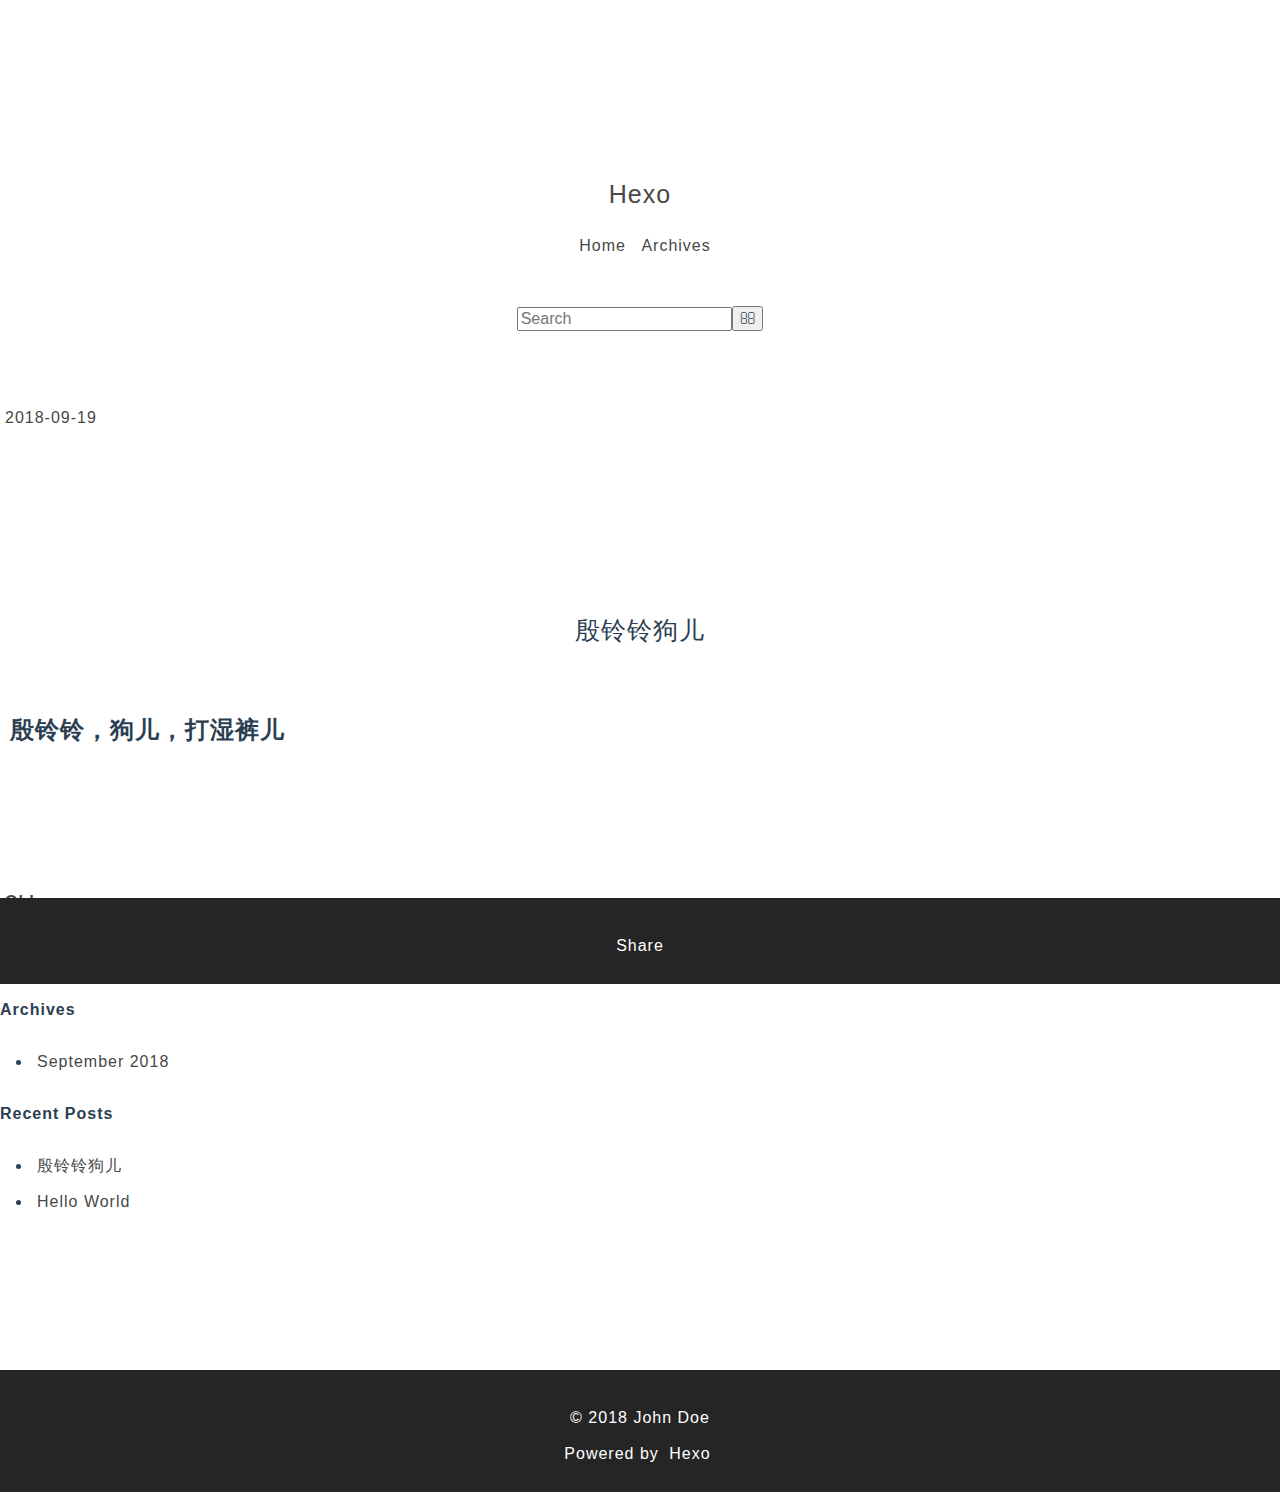
<file: 2018/09/19/殷铃铃狗儿/index.html>
<!DOCTYPE html>
<html>
<head>
  <meta charset="utf-8">
  

  
  <title>殷铃铃狗儿 | Hexo</title>
  <meta name="viewport" content="width=device-width, initial-scale=1, maximum-scale=1">
  <meta name="description" content="殷铃铃，狗儿，打湿裤儿">
<meta property="og:type" content="article">
<meta property="og:title" content="殷铃铃狗儿">
<meta property="og:url" content="http://yoursite.com/2018/09/19/殷铃铃狗儿/index.html">
<meta property="og:site_name" content="Hexo">
<meta property="og:description" content="殷铃铃，狗儿，打湿裤儿">
<meta property="og:locale" content="default">
<meta property="og:updated_time" content="2018-09-19T13:07:59.688Z">
<meta name="twitter:card" content="summary">
<meta name="twitter:title" content="殷铃铃狗儿">
<meta name="twitter:description" content="殷铃铃，狗儿，打湿裤儿">
  
    <link rel="alternate" href="/atom.xml" title="Hexo" type="application/atom+xml">
  
  
    <link rel="icon" href="/favicon.png">
  
  
    <link href="//fonts.googleapis.com/css?family=Source+Code+Pro" rel="stylesheet" type="text/css">
  
  <link rel="stylesheet" href="/css/style.css">
</head>

<body>
  <div id="container">
    <div id="wrap">
      <header id="header">
  <div id="banner"></div>
  <div id="header-outer" class="outer">
    <div id="header-title" class="inner">
      <h1 id="logo-wrap">
        <a href="/" id="logo">Hexo</a>
      </h1>
      
    </div>
    <div id="header-inner" class="inner">
      <nav id="main-nav">
        <a id="main-nav-toggle" class="nav-icon"></a>
        
          <a class="main-nav-link" href="/">Home</a>
        
          <a class="main-nav-link" href="/archives">Archives</a>
        
      </nav>
      <nav id="sub-nav">
        
          <a id="nav-rss-link" class="nav-icon" href="/atom.xml" title="RSS Feed"></a>
        
        <a id="nav-search-btn" class="nav-icon" title="Search"></a>
      </nav>
      <div id="search-form-wrap">
        <form action="//google.com/search" method="get" accept-charset="UTF-8" class="search-form"><input type="search" name="q" class="search-form-input" placeholder="Search"><button type="submit" class="search-form-submit">&#xF002;</button><input type="hidden" name="sitesearch" value="http://yoursite.com"></form>
      </div>
    </div>
  </div>
</header>
      <div class="outer">
        <section id="main"><article id="post-殷铃铃狗儿" class="article article-type-post" itemscope itemprop="blogPost">
  <div class="article-meta">
    <a href="/2018/09/19/殷铃铃狗儿/" class="article-date">
  <time datetime="2018-09-19T13:06:29.000Z" itemprop="datePublished">2018-09-19</time>
</a>
    
  </div>
  <div class="article-inner">
    
    
      <header class="article-header">
        
  
    <h1 class="article-title" itemprop="name">
      殷铃铃狗儿
    </h1>
  

      </header>
    
    <div class="article-entry" itemprop="articleBody">
      
        <h1 id="殷铃铃，狗儿，打湿裤儿"><a href="#殷铃铃，狗儿，打湿裤儿" class="headerlink" title="殷铃铃，狗儿，打湿裤儿"></a>殷铃铃，狗儿，打湿裤儿</h1>
      
    </div>
    <footer class="article-footer">
      <a data-url="http://yoursite.com/2018/09/19/殷铃铃狗儿/" data-id="cjm968ynk0000qwvlbdtyz5vy" class="article-share-link">Share</a>
      
      
    </footer>
  </div>
  
    
<nav id="article-nav">
  
  
    <a href="/2018/09/19/hello-world/" id="article-nav-older" class="article-nav-link-wrap">
      <strong class="article-nav-caption">Older</strong>
      <div class="article-nav-title">Hello World</div>
    </a>
  
</nav>

  
</article>

</section>
        
          <aside id="sidebar">
  
    

  
    

  
    
  
    
  <div class="widget-wrap">
    <h3 class="widget-title">Archives</h3>
    <div class="widget">
      <ul class="archive-list"><li class="archive-list-item"><a class="archive-list-link" href="/archives/2018/09/">September 2018</a></li></ul>
    </div>
  </div>


  
    
  <div class="widget-wrap">
    <h3 class="widget-title">Recent Posts</h3>
    <div class="widget">
      <ul>
        
          <li>
            <a href="/2018/09/19/殷铃铃狗儿/">殷铃铃狗儿</a>
          </li>
        
          <li>
            <a href="/2018/09/19/hello-world/">Hello World</a>
          </li>
        
      </ul>
    </div>
  </div>

  
</aside>
        
      </div>
      <footer id="footer">
  
  <div class="outer">
    <div id="footer-info" class="inner">
      &copy; 2018 John Doe<br>
      Powered by <a href="http://hexo.io/" target="_blank">Hexo</a>
    </div>
  </div>
</footer>
    </div>
    <nav id="mobile-nav">
  
    <a href="/" class="mobile-nav-link">Home</a>
  
    <a href="/archives" class="mobile-nav-link">Archives</a>
  
</nav>
    

<script src="//ajax.googleapis.com/ajax/libs/jquery/2.0.3/jquery.min.js"></script>


  <link rel="stylesheet" href="/fancybox/jquery.fancybox.css">
  <script src="/fancybox/jquery.fancybox.pack.js"></script>


<script src="/js/script.js"></script>



  </div>
</body>
</html>
</file>
<file: css/style.css>
/* 2018.8.25 modify by lcc */

@import "amazeui.min.css";
@import "main.css";
@import "nav.css";
@import "index.css";
@import "page.css";
@import "post.css";
@import "navigation.css";
@import "archive.css";
@import "category.css";
@import "tag.css";
@import "search.css";
</file>
<file: css/main.css>
html * {
	-webkit-font-smoothing: antialiased;
	-moz-osx-font-smoothing: grayscale;
}

*,
*:after,
*:before {
	-webkit-box-sizing: border-box;
	-moz-box-sizing: border-box;
	box-sizing: border-box;
}

html,
body {
	width: 100%;
	height: 100%;
}

body {
	color: #2c3e51;
	line-height: 36px;
	letter-spacing: 1px;
	font-family: "Source Sans Pro", "Segoe UI", "Lucida Grande", Helvetica, Arial, "Microsoft YaHei", FreeSans, Arimo, "Droid Sans", "wenquanyi micro hei", "Hiragino Sans GB", "Hiragino Sans GB W3", FontAwesome, sans-serif;
}

header {
	position: relative;
	height: 200px;
	height: 100%;
	background: white;
	/*
  background-image: url(https://source.unsplash.com/collection/954550/1920x1080);	
  */
	background-size: cover;
	text-align: center;
	margin-bottom: 1em;
	padding-top: 3em;
}

/* Preloader*/
#preloader {
	position: fixed;
	top: 0;
	left: 0;
	right: 0;
	bottom: 0;
	background-color: #fff;
	z-index: 999999;
}

#status {
	width: 200px;
	height: 200px;
	position: absolute;
	left: 50%;
	top: 50%;
	background-image: url(/img/loader.gif);
	background-repeat: no-repeat;
	background-position: center center;
	text-align: center;
	margin: -40px 0 0 -100px;
}

#status img {
	text-align: center;
	margin-top: -80px;
}
/*Preloader end*/

main {
	height: auto;
}

/*page container*/
.page-container {
	min-height: 500px;
}

.page-name {
	color: #000000;
	font-size: 20px;
	margin: 60px 20px 0 20px;
	line-height: 1.4;
	font-family: 'Fang Song', 'Song', 'STSong', sans-serif;
	text-align: center;
}

a {
	color: #474747;
	padding: 5px;
	text-decoration: none;
}

a:hover {
	color: #000000;
	padding: 0.5rem;
}

img {
	max-width: 100%;
}

video {
	display: block;
	width: 100%;
	height: auto;
}

/*footor*/
footer {
	position: relative;
	bottom: -100px;
	padding: 3rem 0 2rem 0;
	margin-top: 5rem;
	background-color: #252525;
	color: #fff !important;
	text-align: center;
}

footer a {
	color: #fff;
}

footer span {
	color: #fff;
}

.social {
	margin: 30px;
	text-align: center;
}

.social a {
	padding: 10px;
	color: #fff;
}

.social a:hover {
	font-weight: bold;
	border-bottom: 1px dashed lightgray;
}

.copyright {
	margin: 20px;
	color: lightgray;
	letter-spacing: 1px;
	text-align: center;
}

.copyright a {
	color: lightgray;
	/*border-bottom: 1px dashed lightgray;*/
}

.copyright a:hover {
	font-weight: bold;
	border-bottom: 1px solid lightgray;
}

/*文章、页面居中布局*/
.am-u-md-8 {
	width: 66.66666667%;
	margin-left: 15%;
	margin-right: 15%;
}

@media(max-width:512px) {
	.am-u-md-8 {
		width: 100%;
		margin-left: 0;
		margin-right: 0%;
	}
}
</file>
